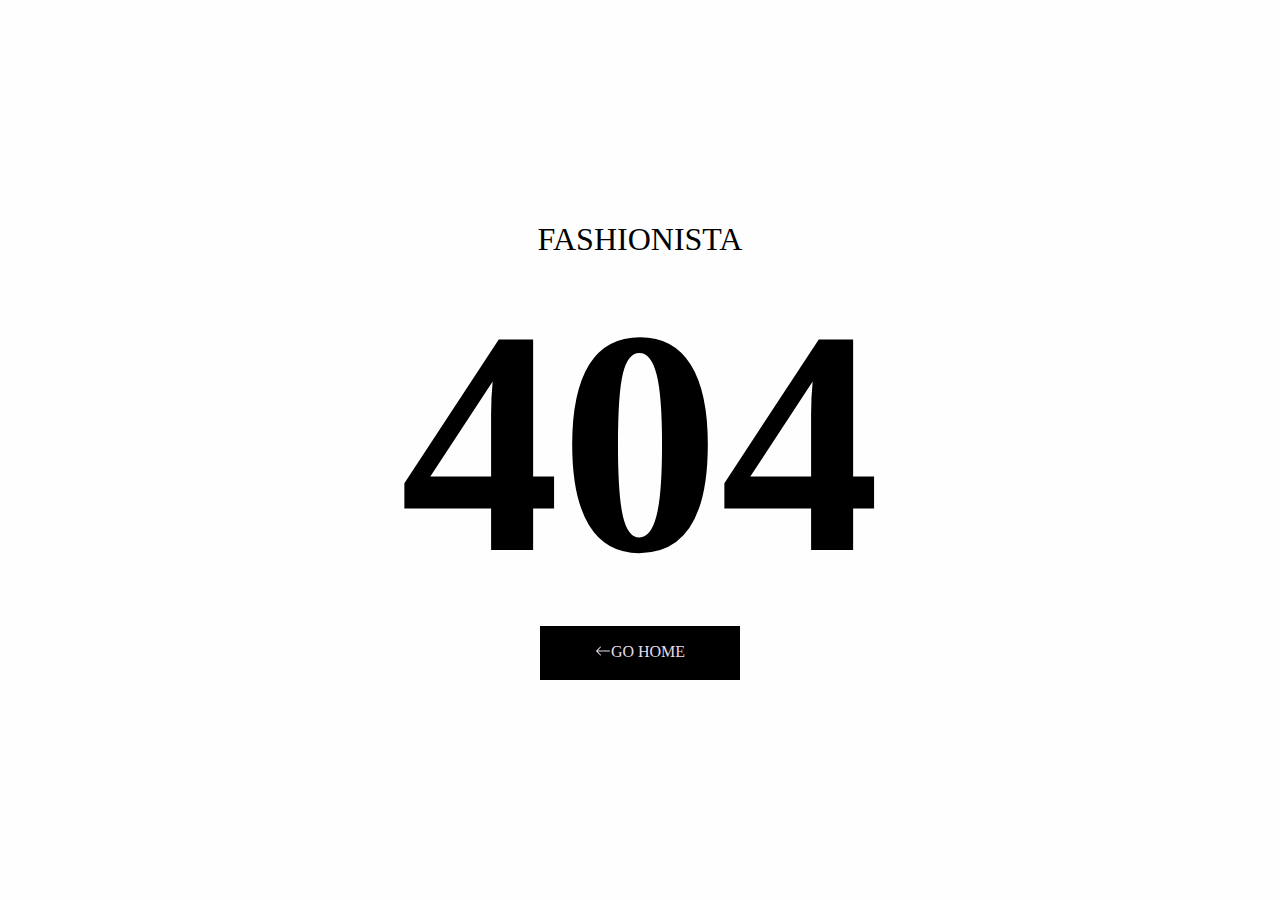
<file: 404 (2).html>
<!DOCTYPE html>
<html lang="en">
<head>
    <meta charset="UTF-8">
    <meta http-equiv="X-UA-Compatible" content="IE=edge">
    <meta name="viewport" content="width=device-width, initial-scale=1.0">
    <title>Fashinista-404</title>

    <link rel="stylesheet" href="./css/style.css">
</head>
<body>
    <section class="section-error">
        <div class="center">
            <h4> FASHIONISTA</h4>
            <div class="ring">
                <h1>404</h1>
            </div>

            <a href="./index.html"><i class=""><svg xmlns="http://www.w3.org/2000/svg" width="16" height="16" fill="currentColor" class="bi bi-arrow-left" viewBox="0 0 16 16">
                <path fill-rule="evenodd" d="M15 8a.5.5 0 0 0-.5-.5H2.707l3.147-3.146a.5.5 0 1 0-.708-.708l-4 4a.5.5 0 0 0 0 .708l4 4a.5.5 0 0 0 .708-.708L2.707 8.5H14.5A.5.5 0 0 0 15 8z"/>
              </svg></i> GO HOME</a>
        </div>

    </section>
</body>
</html>
</file>
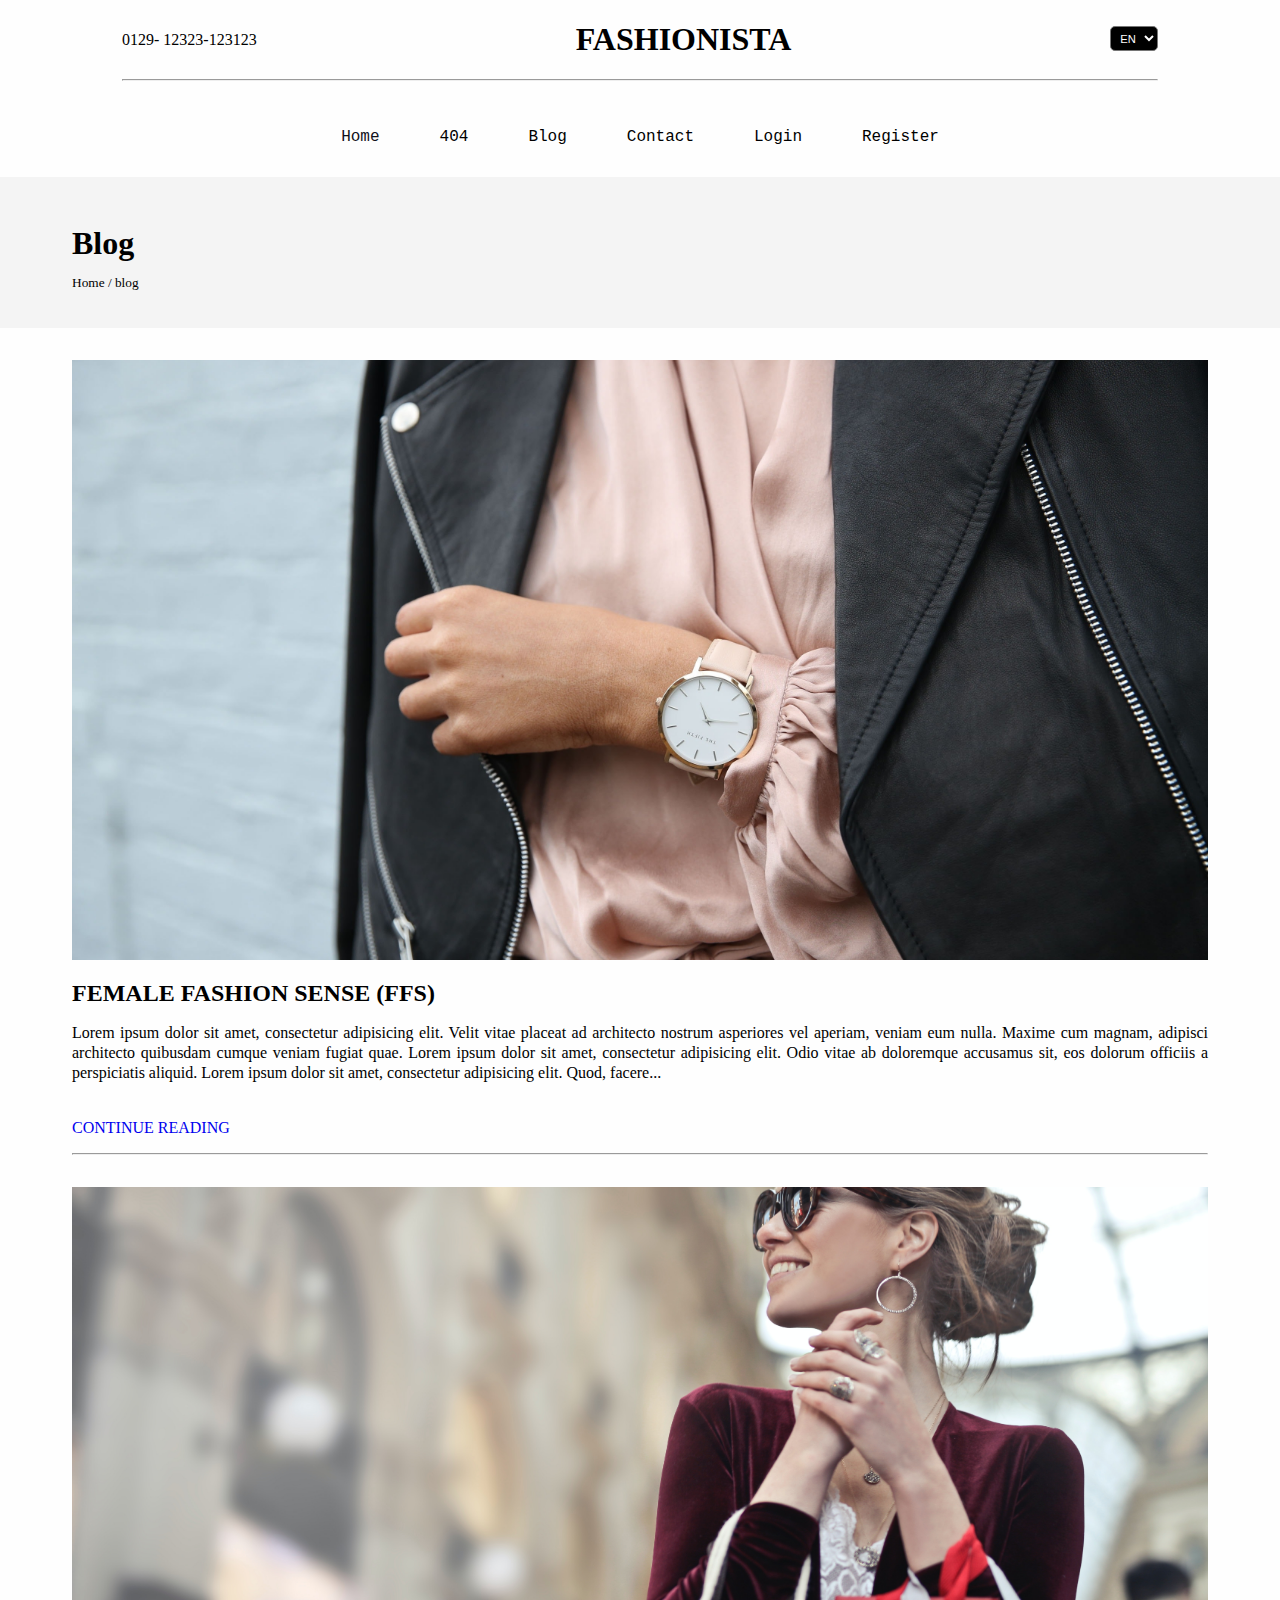
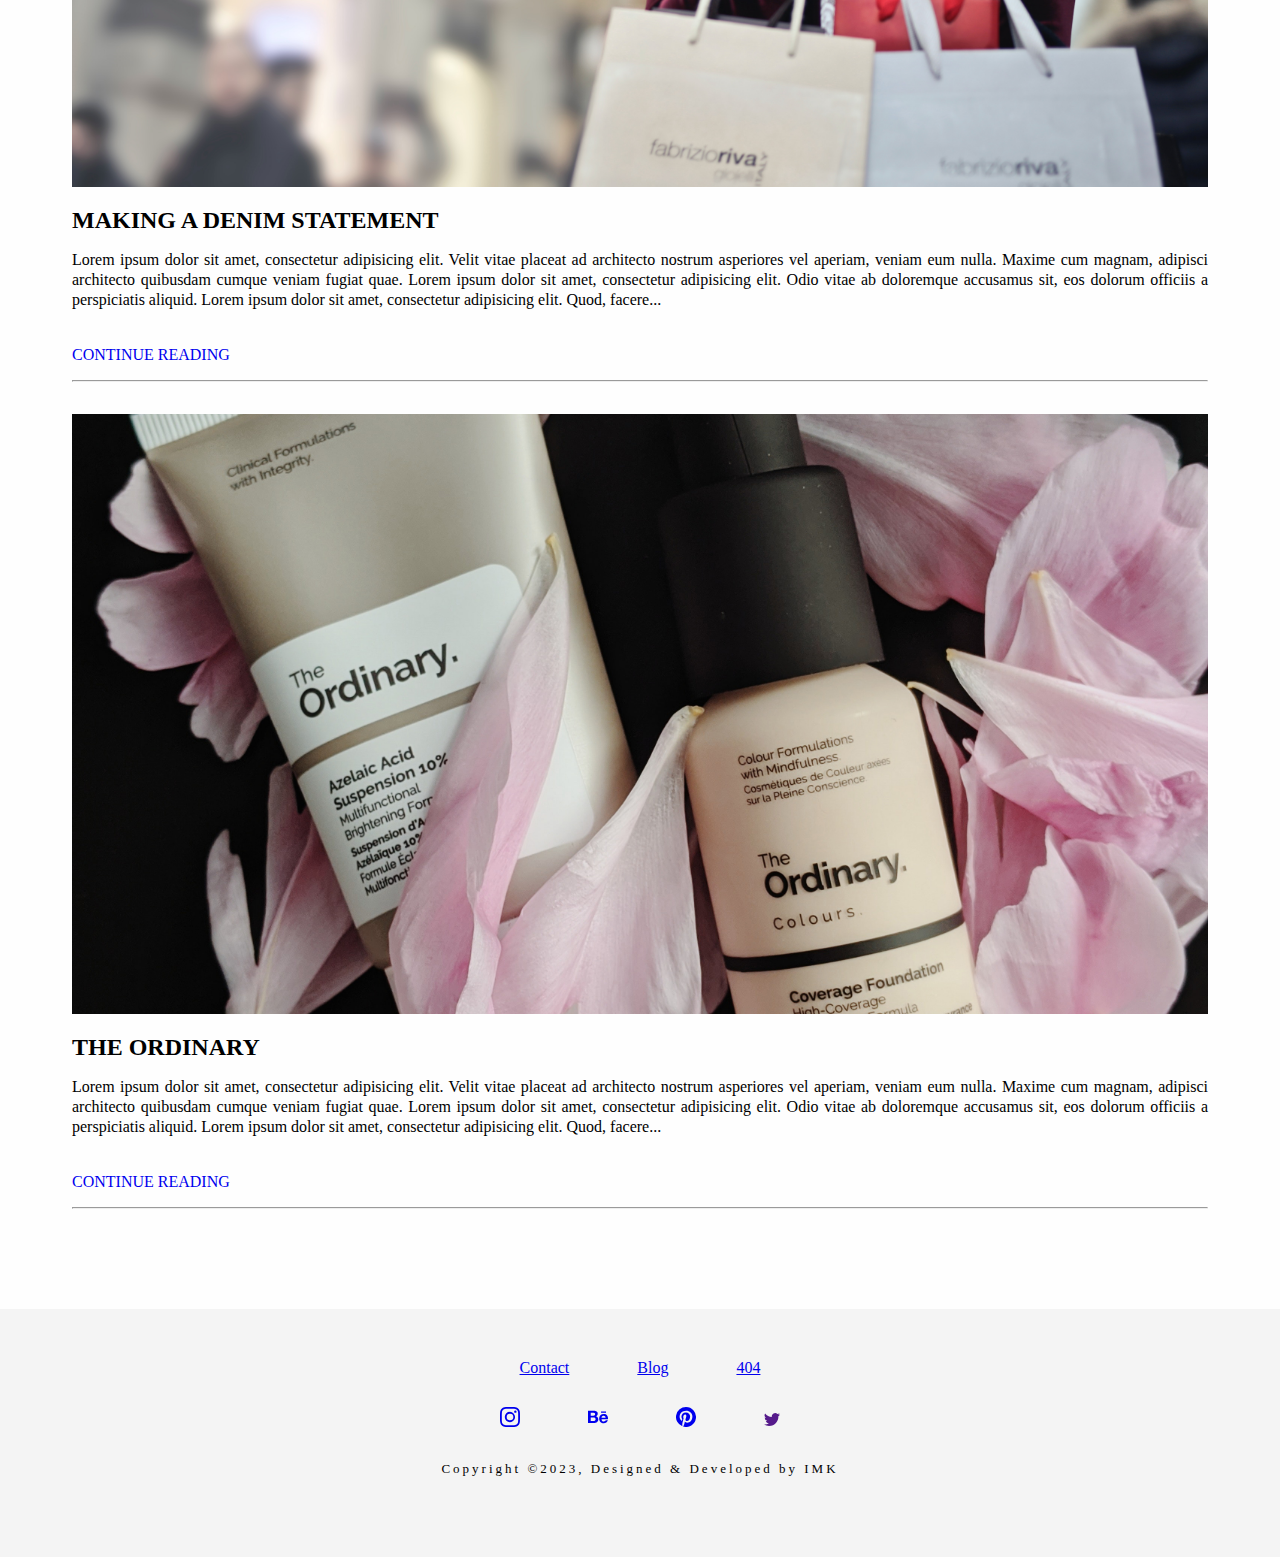
<file: blog (2).html>
<!DOCTYPE html>
<html lang="en">
<head>
    <meta charset="UTF-8">
    <meta http-equiv="X-UA-Compatible" content="IE=edge">
    <meta name="viewport" content="width=device-width, initial-scale=1.0">
    <title>Fashinista-Blog</title>

    <link rel="stylesheet" href="./css/style.css">
</head>
<body>
    <div class="nav-container">
        <header>
            <div class="fashionista">
                <div class="contact-number">
                    <i class="tf-ion-ios-telephone"></i>
                    <span>0129- 12323-123123</span>
                </div>
                <div class="logo">
                    <h1 class="">FASHIONISTA</h1>
                </div>
    
                <!-- <div class="search">
                    <span>Search</span>
    
                </div> -->
                
                <!-- Languages -->
                <div class="languages">
                        <li class="commonSelect">
                            <select class="form-control">
                                <option>EN</option>
                                <option>DE</option>
                                <option>FR</option>
                                <option>ES</option>
                                <option>UK</option>
                                <option>NZ</option>
    
                            </select>
                    </li>
                </div>
                <!-- languages -->
    
                <div class="hamburger">
                    <div class="line"></div>
                    <div class="line"></div>
                    <div class="line"></div>
                 </div>
    
            </div>
    
           
            <hr>
           <nav class="nav-bar">
            <ul>
                <li>
                    <a href="./index.html" class="active">Home</a>
                </li>
                <li>
                    <a href="./404.html" class="">404</a>
                </li>
                <li>
                    <a href="./blog.html" class="">Blog</a>
                </li>
                <li>
                 <a href="./contact.html" class="">Contact</a>
                 </li>
                <li>
                    <a href="./login.html" class="">Login</a>
                </li>
                <li>
                    <a href="./register.html" class="">Register</a>
                </li>
            </ul>
           </nav>
       </header>
    
    </div>


    <div class="blog">
        <div class="blog-text">
            <h3>Blog</h3>
            <small>Home / blog</small>
        </div>
    </div>

    <section class="blog-section">
        <div class="">
            <div class="box">
                <!-- Image-reference: pexels-the-th-179909.jpg  -->
            <img src="./assets/images/pexels-the-th-179909.jpg" alt="">
            </div>
            <div class="title">
                <h3>Female Fashion Sense (FFS)</h3>
            </div>
            <div class="description">
                <p>
                Lorem ipsum dolor sit amet, consectetur adipisicing elit. Velit vitae placeat ad architecto nostrum asperiores vel aperiam, veniam eum nulla. Maxime cum magnam, adipisci architecto quibusdam cumque veniam fugiat quae. Lorem ipsum dolor sit amet, consectetur adipisicing elit. Odio vitae ab doloremque accusamus sit, 
                eos dolorum officiis a perspiciatis aliquid. Lorem ipsum dolor sit amet, consectetur adipisicing elit. Quod, facere...
                </p>
                <a href="#"> CONTINUE READING</a>

            </div>
           
        </div>

        <hr>

        <div class="">
            <div class="box">
                <!-- Image-reference : pexels-andrea-piacquadio-974911.jpg -->
            <img src="./assets/images/pexels-andrea-piacquadio-974911.jpg" alt="">
            </div>
            <div class="title">
                <h3>Making A Denim Statement</h3>
            </div>
            <div class="description">
                <p>
                Lorem ipsum dolor sit amet, consectetur adipisicing elit. Velit vitae placeat ad architecto nostrum asperiores vel aperiam, veniam eum nulla. Maxime cum magnam, adipisci architecto quibusdam cumque veniam fugiat quae. Lorem ipsum dolor sit amet, consectetur adipisicing elit. Odio vitae ab doloremque accusamus sit, 
                eos dolorum officiis a perspiciatis aliquid. Lorem ipsum dolor sit amet, consectetur adipisicing elit. Quod, facere...
                </p>

                <a href="#"> CONTINUE READING</a>
            </div>
    
        </div>

        <hr>

        <div class="">
            <div class="box">
                <!-- Image-reference : pexels-andrea-piacquadio-974911.jpg -->
            <img src="./assets/images/products/pexels-valeriia-miller-3685538.jpg" alt="">
            </div>
            <div class="title">
                <h3>The Ordinary</h3>
            </div>
            <div class="description">
                <p>
                Lorem ipsum dolor sit amet, consectetur adipisicing elit. Velit vitae placeat ad architecto nostrum asperiores vel aperiam, veniam eum nulla. Maxime cum magnam, adipisci architecto quibusdam cumque veniam fugiat quae. Lorem ipsum dolor sit amet, consectetur adipisicing elit. Odio vitae ab doloremque accusamus sit, 
                eos dolorum officiis a perspiciatis aliquid. Lorem ipsum dolor sit amet, consectetur adipisicing elit. Quod, facere...
                </p>

                <a href="#"> CONTINUE READING</a>
            </div>
    
        </div>

        <hr>
        

        
        
    </section>




    <footer class="blog-footer"> 
        
        <div class="span">
            <span><a href="./contact.html">Contact</a></span>
            <span><a href="./blog.html">Blog</a></span>
            <span><a href="./404.html">404</a></span>
        </div> 
        
        <div class="social-media">
            <span><a href="#"><svg xmlns="http://www.w3.org/2000/svg" width="20" height="20" fill="currentColor" class="bi bi-instagram" viewBox="0 0 16 16">
                <path d="M8 0C5.829 0 5.556.01 4.703.048 3.85.088 3.269.222 2.76.42a3.917 3.917 0 0 0-1.417.923A3.927 3.927 0 0 0 .42 2.76C.222 3.268.087 3.85.048 4.7.01 5.555 0 5.827 0 8.001c0 2.172.01 2.444.048 3.297.04.852.174 1.433.372 1.942.205.526.478.972.923 1.417.444.445.89.719 1.416.923.51.198 1.09.333 1.942.372C5.555 15.99 5.827 16 8 16s2.444-.01 3.298-.048c.851-.04 1.434-.174 1.943-.372a3.916 3.916 0 0 0 1.416-.923c.445-.445.718-.891.923-1.417.197-.509.332-1.09.372-1.942C15.99 10.445 16 10.173 16 8s-.01-2.445-.048-3.299c-.04-.851-.175-1.433-.372-1.941a3.926 3.926 0 0 0-.923-1.417A3.911 3.911 0 0 0 13.24.42c-.51-.198-1.092-.333-1.943-.372C10.443.01 10.172 0 7.998 0h.003zm-.717 1.442h.718c2.136 0 2.389.007 3.232.046.78.035 1.204.166 1.486.275.373.145.64.319.92.599.28.28.453.546.598.92.11.281.24.705.275 1.485.039.843.047 1.096.047 3.231s-.008 2.389-.047 3.232c-.035.78-.166 1.203-.275 1.485a2.47 2.47 0 0 1-.599.919c-.28.28-.546.453-.92.598-.28.11-.704.24-1.485.276-.843.038-1.096.047-3.232.047s-2.39-.009-3.233-.047c-.78-.036-1.203-.166-1.485-.276a2.478 2.478 0 0 1-.92-.598 2.48 2.48 0 0 1-.6-.92c-.109-.281-.24-.705-.275-1.485-.038-.843-.046-1.096-.046-3.233 0-2.136.008-2.388.046-3.231.036-.78.166-1.204.276-1.486.145-.373.319-.64.599-.92.28-.28.546-.453.92-.598.282-.11.705-.24 1.485-.276.738-.034 1.024-.044 2.515-.045v.002zm4.988 1.328a.96.96 0 1 0 0 1.92.96.96 0 0 0 0-1.92zm-4.27 1.122a4.109 4.109 0 1 0 0 8.217 4.109 4.109 0 0 0 0-8.217zm0 1.441a2.667 2.667 0 1 1 0 5.334 2.667 2.667 0 0 1 0-5.334z"/>
            
                </svg>
            </a>
            </span>
            <span>
                <a href="#">
                <svg xmlns="http://www.w3.org/2000/svg" width="20" height="20" fill="currentColor" class="bi bi-behance" viewBox="0 0 16 16">
                <path d="M4.654 3c.461 0 .887.035 1.278.14.39.07.711.216.996.391.286.176.497.426.641.747.14.32.216.711.216 1.137 0 .496-.106.922-.356 1.242-.215.32-.566.606-.997.817.606.176 1.067.496 1.348.922.281.426.461.957.461 1.563 0 .496-.105.922-.285 1.278a2.317 2.317 0 0 1-.782.887c-.32.215-.711.39-1.137.496a5.329 5.329 0 0 1-1.278.176L0 12.803V3h4.654zm-.285 3.978c.39 0 .71-.105.957-.285.246-.18.355-.497.355-.887 0-.216-.035-.426-.105-.567a.981.981 0 0 0-.32-.355 1.84 1.84 0 0 0-.461-.176c-.176-.035-.356-.035-.567-.035H2.17v2.31c0-.005 2.2-.005 2.2-.005zm.105 4.193c.215 0 .426-.035.606-.07.176-.035.356-.106.496-.216s.25-.215.356-.39c.07-.176.14-.391.14-.641 0-.496-.14-.852-.426-1.102-.285-.215-.676-.32-1.137-.32H2.17v2.734h2.305v.005zm6.858-.035c.286.285.711.426 1.278.426.39 0 .746-.106 1.032-.286.285-.215.46-.426.53-.64h1.74c-.286.851-.712 1.457-1.278 1.848-.566.355-1.243.566-2.06.566a4.135 4.135 0 0 1-1.527-.285 2.827 2.827 0 0 1-1.137-.782 2.851 2.851 0 0 1-.712-1.172c-.175-.461-.25-.957-.25-1.528 0-.531.07-1.032.25-1.493.18-.46.426-.852.747-1.207.32-.32.711-.606 1.137-.782a4.018 4.018 0 0 1 1.493-.285c.606 0 1.137.105 1.598.355.46.25.817.532 1.102.958.285.39.496.851.641 1.348.07.496.105.996.07 1.563h-5.15c0 .58.21 1.11.496 1.396zm2.24-3.732c-.25-.25-.642-.391-1.103-.391-.32 0-.566.07-.781.176-.215.105-.356.25-.496.39a.957.957 0 0 0-.25.497c-.036.175-.07.32-.07.46h3.196c-.07-.526-.25-.882-.497-1.132zm-3.127-3.728h3.978v.957h-3.978v-.957z"/>
                </svg>
                </a>
            </span>
            <span>
                <a href="#">
                <svg xmlns="http://www.w3.org/2000/svg" width="20" height="20" fill="currentColor" class="bi bi-pinterest" viewBox="0 0 16 16">
                <path d="M8 0a8 8 0 0 0-2.915 15.452c-.07-.633-.134-1.606.027-2.297.146-.625.938-3.977.938-3.977s-.239-.479-.239-1.187c0-1.113.645-1.943 1.448-1.943.682 0 1.012.512 1.012 1.127 0 .686-.437 1.712-.663 2.663-.188.796.4 1.446 1.185 1.446 1.422 0 2.515-1.5 2.515-3.664 0-1.915-1.377-3.254-3.342-3.254-2.276 0-3.612 1.707-3.612 3.471 0 .688.265 1.425.595 1.826a.24.24 0 0 1 .056.23c-.061.252-.196.796-.222.907-.035.146-.116.177-.268.107-1-.465-1.624-1.926-1.624-3.1 0-2.523 1.834-4.84 5.286-4.84 2.775 0 4.932 1.977 4.932 4.62 0 2.757-1.739 4.976-4.151 4.976-.811 0-1.573-.421-1.834-.919l-.498 1.902c-.181.695-.669 1.566-.995 2.097A8 8 0 1 0 8 0z"/>
                    </svg>
                </a>
            </span> 
            <span>
                <a href="">
                    <svg xmlns="http://www.w3.org/2000/svg" width="16" height="16" fill="currentColor" class="bi bi-twitter" viewBox="0 0 16 16">
                        <path d="M5.026 15c6.038 0 9.341-5.003 9.341-9.334 0-.14 0-.282-.006-.422A6.685 6.685 0 0 0 16 3.542a6.658 6.658 0 0 1-1.889.518 3.301 3.301 0 0 0 1.447-1.817 6.533 6.533 0 0 1-2.087.793A3.286 3.286 0 0 0 7.875 6.03a9.325 9.325 0 0 1-6.767-3.429 3.289 3.289 0 0 0 1.018 4.382A3.323 3.323 0 0 1 .64 6.575v.045a3.288 3.288 0 0 0 2.632 3.218 3.203 3.203 0 0 1-.865.115 3.23 3.23 0 0 1-.614-.057 3.283 3.283 0 0 0 3.067 2.277A6.588 6.588 0 0 1 .78 13.58a6.32 6.32 0 0 1-.78-.045A9.344 9.344 0 0 0 5.026 15z"/>
                      </svg>
                </a>
            </span>
        </div>

        <p>
        Copyright &copy;2023, Designed & Developed by IMK
        </p>

    </footer>

    


</body>
<script src="./js/script.js"></script>
</html>
</file>
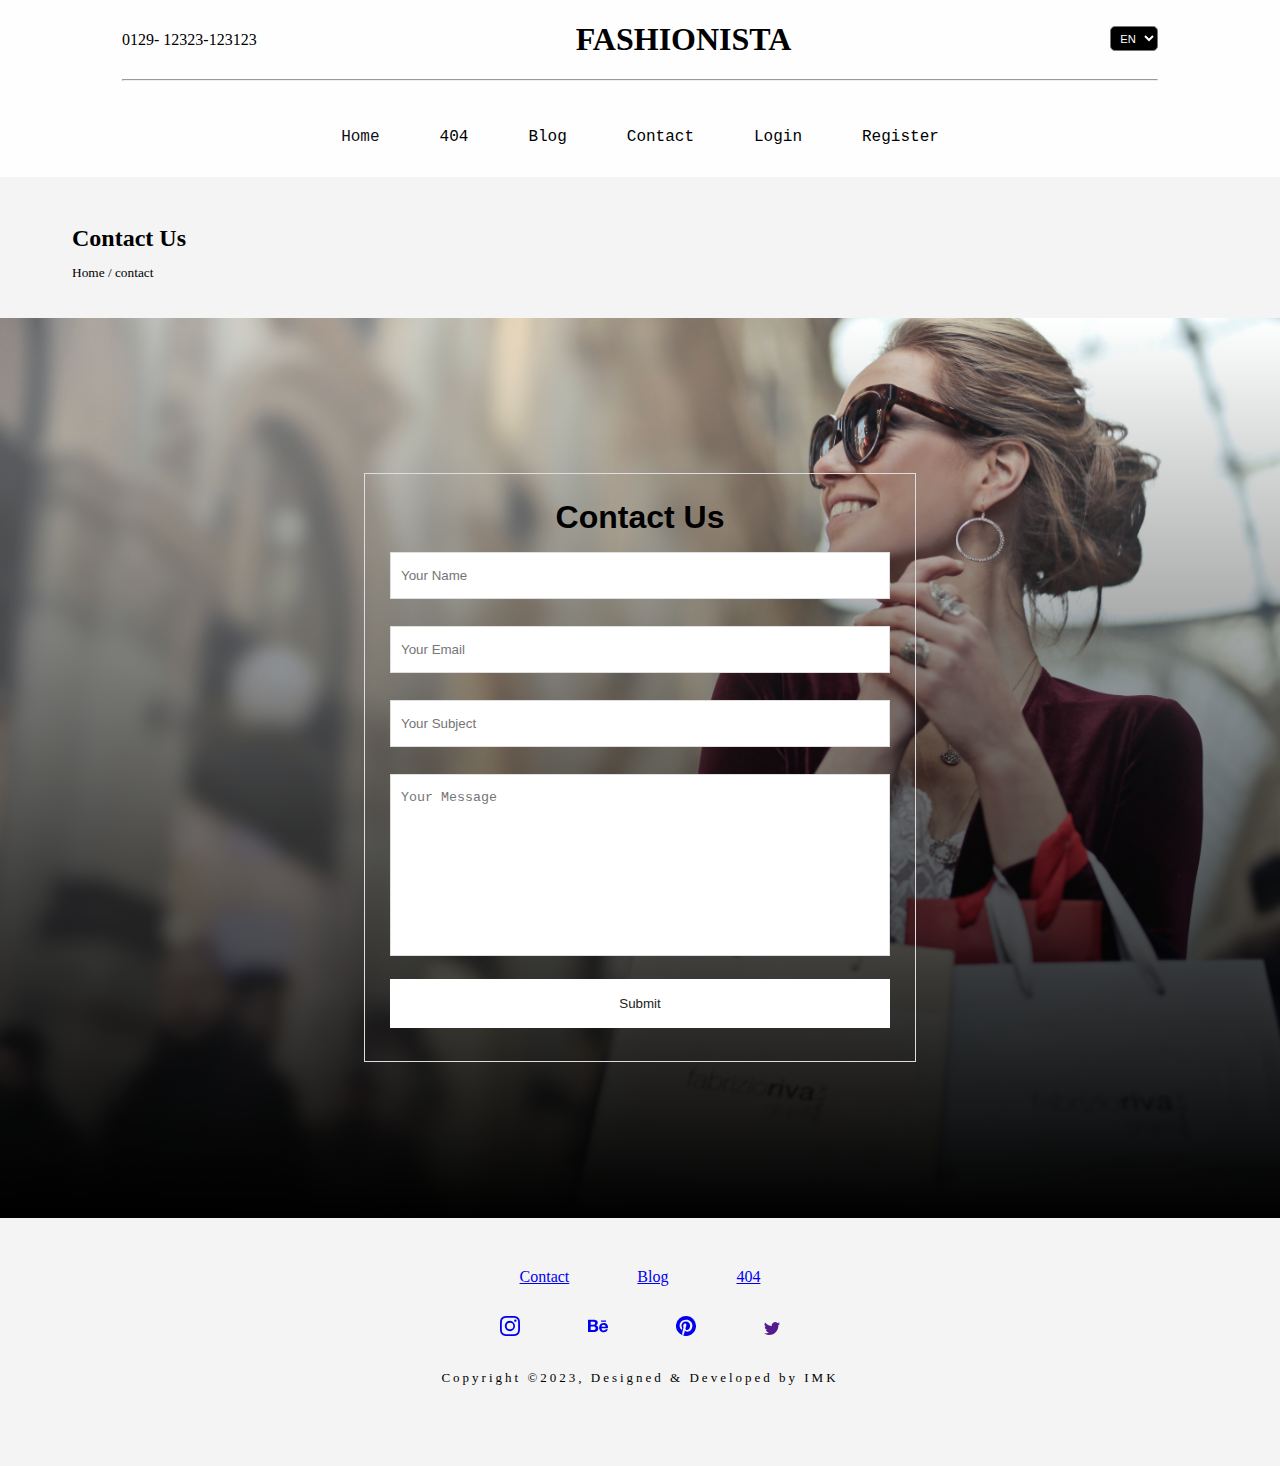
<file: contact (2).html>
<!DOCTYPE html>
<html lang="en">
<head>
    <meta charset="UTF-8">
    <meta http-equiv="X-UA-Compatible" content="IE=edge">
    <meta name="viewport" content="width=device-width, initial-scale=1.0">
    <title>Fashinista-Contact</title>

    <link rel="stylesheet" href="./css/style.css">
</head>
<body>
    <div class="nav-container">
        <header>
            <div class="fashionista">
                <div class="contact-number">
                    <i class="tf-ion-ios-telephone"></i>
                    <span>0129- 12323-123123</span>
                </div>
                <div class="logo">
                    <h1 class="">FASHIONISTA</h1>
                </div>
    
                <!-- <div class="search">
                    <span>Search</span>
    
                </div> -->
                
                <!-- Languages -->
                <div class="languages">
                        <li class="commonSelect">
                            <select class="form-control">
                                <option>EN</option>
                                <option>DE</option>
                                <option>FR</option>
                                <option>ES</option>
                                <option>UK</option>
                                <option>NZ</option>
    
                            </select>
                    </li>
                </div>
                <!-- languages -->
    
                <div class="hamburger">
                    <div class="line"></div>
                    <div class="line"></div>
                    <div class="line"></div>
                 </div>
    
            </div>
    
           
            <hr>
           <nav class="nav-bar">
                <ul>
                    <li>
                        <a href="./index.html" class="active">Home</a>
                    </li>
                    <li>
                        <a href="./404.html" class="">404</a>
                    </li>
                    <li>
                        <a href="./blog.html" class="">Blog</a>
                    </li>
                    <li>
                    <a href="./contact.html" class="">Contact</a>
                    </li>
                    <li>
                        <a href="./login.html" class="">Login</a>
                    </li>
                    <li>
                        <a href="./register.html" class="">Register</a>
                    </li>
                </ul>
           </nav>
       </header>
    
    </div>


    <div class="contact">
        <div class="contact-text">
            <h3>Contact Us</h3>
            <small>Home / contact</small>
        </div>
    </div>
    <section class="contact-section">
        <div class="contact-login">
            <div class="box">
            <div class="header">
                <h1>Contact Us</h1>
            </div>
            <form action="">
                <div class="form-group">
                    <input type="text" name="" id=""  class="form-control" required="required" placeholder="Your Name">
                </div>
                <div class="form-control">
                    <input type="email" name="" id="" class="form-control" required="required" placeholder="Your Email">
                </div>

                <div class="form-control">
                    <input type="text" name="" id="" class="form-control" required="required" placeholder="Your Subject">
                </div>

                <div class="form-control">
                    <textarea name="" id="" cols="30" rows="10" placeholder="Your Message"></textarea>
                </div> 
    
                <button style="background-color: white; color: #222; cursor: pointer;">Submit</button>
    
            </form>
            
        </div>
    
        </div>
        
        
    </section>




      <footer class="contact-footer"> 
        
        <div class="span">
            <span><a href="./contact.html">Contact</a></span>
            <span><a href="./blog.html">Blog</a></span>
            <span><a href="./404.html">404</a></span>
        </div> 
        
        <div class="social-media">
            <span><a href="#"><svg xmlns="http://www.w3.org/2000/svg" width="20" height="20" fill="currentColor" class="bi bi-instagram" viewBox="0 0 16 16">
                <path d="M8 0C5.829 0 5.556.01 4.703.048 3.85.088 3.269.222 2.76.42a3.917 3.917 0 0 0-1.417.923A3.927 3.927 0 0 0 .42 2.76C.222 3.268.087 3.85.048 4.7.01 5.555 0 5.827 0 8.001c0 2.172.01 2.444.048 3.297.04.852.174 1.433.372 1.942.205.526.478.972.923 1.417.444.445.89.719 1.416.923.51.198 1.09.333 1.942.372C5.555 15.99 5.827 16 8 16s2.444-.01 3.298-.048c.851-.04 1.434-.174 1.943-.372a3.916 3.916 0 0 0 1.416-.923c.445-.445.718-.891.923-1.417.197-.509.332-1.09.372-1.942C15.99 10.445 16 10.173 16 8s-.01-2.445-.048-3.299c-.04-.851-.175-1.433-.372-1.941a3.926 3.926 0 0 0-.923-1.417A3.911 3.911 0 0 0 13.24.42c-.51-.198-1.092-.333-1.943-.372C10.443.01 10.172 0 7.998 0h.003zm-.717 1.442h.718c2.136 0 2.389.007 3.232.046.78.035 1.204.166 1.486.275.373.145.64.319.92.599.28.28.453.546.598.92.11.281.24.705.275 1.485.039.843.047 1.096.047 3.231s-.008 2.389-.047 3.232c-.035.78-.166 1.203-.275 1.485a2.47 2.47 0 0 1-.599.919c-.28.28-.546.453-.92.598-.28.11-.704.24-1.485.276-.843.038-1.096.047-3.232.047s-2.39-.009-3.233-.047c-.78-.036-1.203-.166-1.485-.276a2.478 2.478 0 0 1-.92-.598 2.48 2.48 0 0 1-.6-.92c-.109-.281-.24-.705-.275-1.485-.038-.843-.046-1.096-.046-3.233 0-2.136.008-2.388.046-3.231.036-.78.166-1.204.276-1.486.145-.373.319-.64.599-.92.28-.28.546-.453.92-.598.282-.11.705-.24 1.485-.276.738-.034 1.024-.044 2.515-.045v.002zm4.988 1.328a.96.96 0 1 0 0 1.92.96.96 0 0 0 0-1.92zm-4.27 1.122a4.109 4.109 0 1 0 0 8.217 4.109 4.109 0 0 0 0-8.217zm0 1.441a2.667 2.667 0 1 1 0 5.334 2.667 2.667 0 0 1 0-5.334z"/>
            
                </svg>
            </a>
            </span>
            <span>
                <a href="#">
                <svg xmlns="http://www.w3.org/2000/svg" width="20" height="20" fill="currentColor" class="bi bi-behance" viewBox="0 0 16 16">
                <path d="M4.654 3c.461 0 .887.035 1.278.14.39.07.711.216.996.391.286.176.497.426.641.747.14.32.216.711.216 1.137 0 .496-.106.922-.356 1.242-.215.32-.566.606-.997.817.606.176 1.067.496 1.348.922.281.426.461.957.461 1.563 0 .496-.105.922-.285 1.278a2.317 2.317 0 0 1-.782.887c-.32.215-.711.39-1.137.496a5.329 5.329 0 0 1-1.278.176L0 12.803V3h4.654zm-.285 3.978c.39 0 .71-.105.957-.285.246-.18.355-.497.355-.887 0-.216-.035-.426-.105-.567a.981.981 0 0 0-.32-.355 1.84 1.84 0 0 0-.461-.176c-.176-.035-.356-.035-.567-.035H2.17v2.31c0-.005 2.2-.005 2.2-.005zm.105 4.193c.215 0 .426-.035.606-.07.176-.035.356-.106.496-.216s.25-.215.356-.39c.07-.176.14-.391.14-.641 0-.496-.14-.852-.426-1.102-.285-.215-.676-.32-1.137-.32H2.17v2.734h2.305v.005zm6.858-.035c.286.285.711.426 1.278.426.39 0 .746-.106 1.032-.286.285-.215.46-.426.53-.64h1.74c-.286.851-.712 1.457-1.278 1.848-.566.355-1.243.566-2.06.566a4.135 4.135 0 0 1-1.527-.285 2.827 2.827 0 0 1-1.137-.782 2.851 2.851 0 0 1-.712-1.172c-.175-.461-.25-.957-.25-1.528 0-.531.07-1.032.25-1.493.18-.46.426-.852.747-1.207.32-.32.711-.606 1.137-.782a4.018 4.018 0 0 1 1.493-.285c.606 0 1.137.105 1.598.355.46.25.817.532 1.102.958.285.39.496.851.641 1.348.07.496.105.996.07 1.563h-5.15c0 .58.21 1.11.496 1.396zm2.24-3.732c-.25-.25-.642-.391-1.103-.391-.32 0-.566.07-.781.176-.215.105-.356.25-.496.39a.957.957 0 0 0-.25.497c-.036.175-.07.32-.07.46h3.196c-.07-.526-.25-.882-.497-1.132zm-3.127-3.728h3.978v.957h-3.978v-.957z"/>
                </svg>
                </a>
            </span>
            <span>
                <a href="#">
                <svg xmlns="http://www.w3.org/2000/svg" width="20" height="20" fill="currentColor" class="bi bi-pinterest" viewBox="0 0 16 16">
                <path d="M8 0a8 8 0 0 0-2.915 15.452c-.07-.633-.134-1.606.027-2.297.146-.625.938-3.977.938-3.977s-.239-.479-.239-1.187c0-1.113.645-1.943 1.448-1.943.682 0 1.012.512 1.012 1.127 0 .686-.437 1.712-.663 2.663-.188.796.4 1.446 1.185 1.446 1.422 0 2.515-1.5 2.515-3.664 0-1.915-1.377-3.254-3.342-3.254-2.276 0-3.612 1.707-3.612 3.471 0 .688.265 1.425.595 1.826a.24.24 0 0 1 .056.23c-.061.252-.196.796-.222.907-.035.146-.116.177-.268.107-1-.465-1.624-1.926-1.624-3.1 0-2.523 1.834-4.84 5.286-4.84 2.775 0 4.932 1.977 4.932 4.62 0 2.757-1.739 4.976-4.151 4.976-.811 0-1.573-.421-1.834-.919l-.498 1.902c-.181.695-.669 1.566-.995 2.097A8 8 0 1 0 8 0z"/>
                    </svg>
                </a>
            </span> 
            <span>
                <a href="">
                    <svg xmlns="http://www.w3.org/2000/svg" width="16" height="16" fill="currentColor" class="bi bi-twitter" viewBox="0 0 16 16">
                        <path d="M5.026 15c6.038 0 9.341-5.003 9.341-9.334 0-.14 0-.282-.006-.422A6.685 6.685 0 0 0 16 3.542a6.658 6.658 0 0 1-1.889.518 3.301 3.301 0 0 0 1.447-1.817 6.533 6.533 0 0 1-2.087.793A3.286 3.286 0 0 0 7.875 6.03a9.325 9.325 0 0 1-6.767-3.429 3.289 3.289 0 0 0 1.018 4.382A3.323 3.323 0 0 1 .64 6.575v.045a3.288 3.288 0 0 0 2.632 3.218 3.203 3.203 0 0 1-.865.115 3.23 3.23 0 0 1-.614-.057 3.283 3.283 0 0 0 3.067 2.277A6.588 6.588 0 0 1 .78 13.58a6.32 6.32 0 0 1-.78-.045A9.344 9.344 0 0 0 5.026 15z"/>
                      </svg>
                </a>
            </span>
        </div>

        <p>
        Copyright &copy;2023, Designed & Developed by IMK
        </p>

    </footer>

    


</body>
<script src="./js/script.js"></script>
</html>
</file>
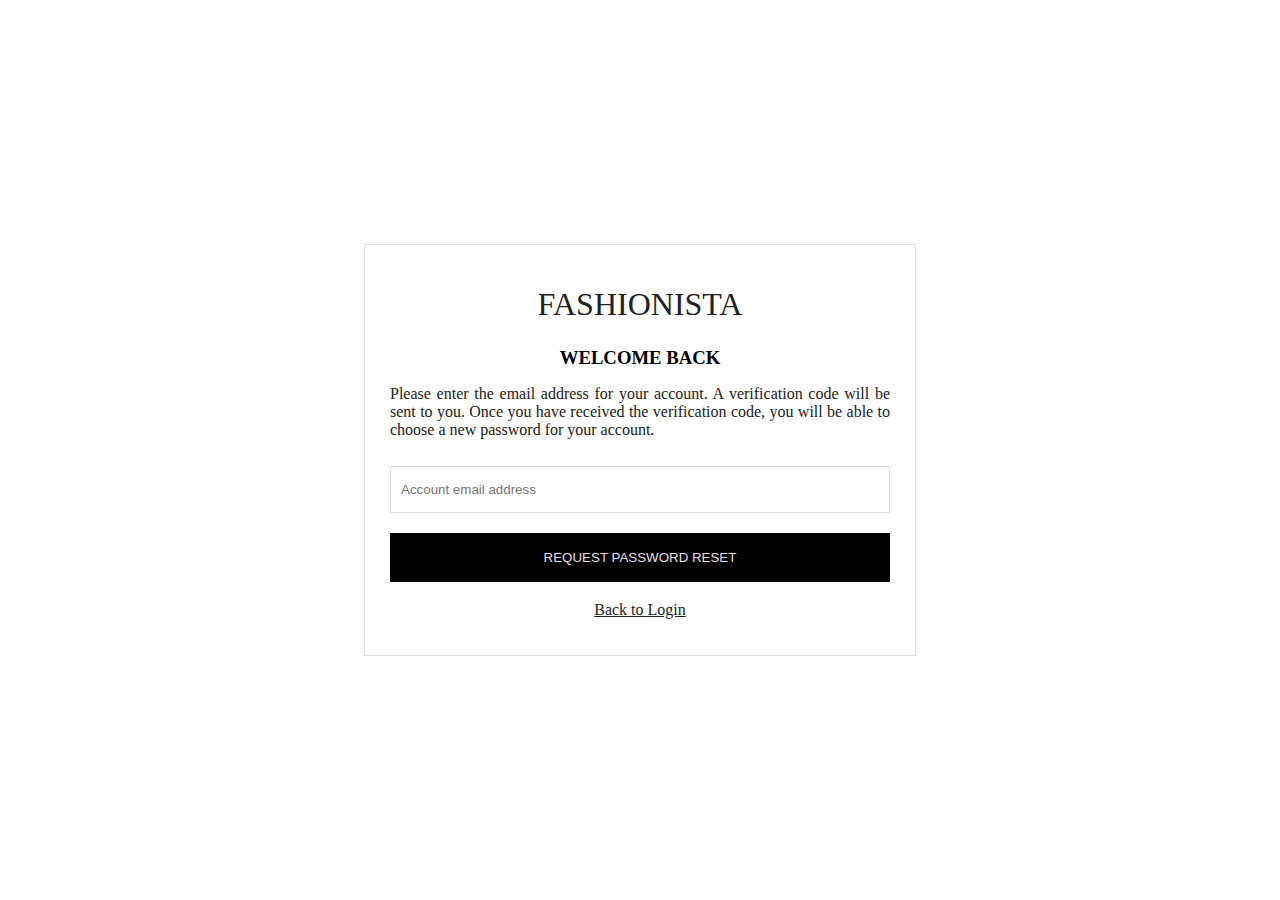
<file: forgot-password (2).html>
<!DOCTYPE html>
<html lang="en">
<head>
    <meta charset="UTF-8">
    <meta http-equiv="X-UA-Compatible" content="IE=edge">
    <meta name="viewport" content="width=device-width, initial-scale=1.0">
    <title>Fashionista-Login</title>

    <link rel="stylesheet" href="./css/style.css">
</head>
<body>
    <div class="section-login">
        <div class="box">
        <div class="header">
            <h1><a href="./index.html">Fashionista</a></h1>
        </div>
        <div class="">
            <h3>Welcome back</h3>
        </div>
        <div class="text">
            <p>Please enter the email address for your account. 
                A verification code will be sent to you. Once 
                you have received the verification code, you will 
                be able to choose a new password for your account.</p>
        </div>
        <form action="">
            <div class="form-control">
                <input type="email" name="" id="" class="form-control" required="required" placeholder="Account email address">
            </div>

            <button>REQUEST PASSWORD RESET</button>

        </form>

        <p> <a href="./register.html">Back to Login</a> </p>
        </div>

    </div>
    
    
</body>
</html>
</file>
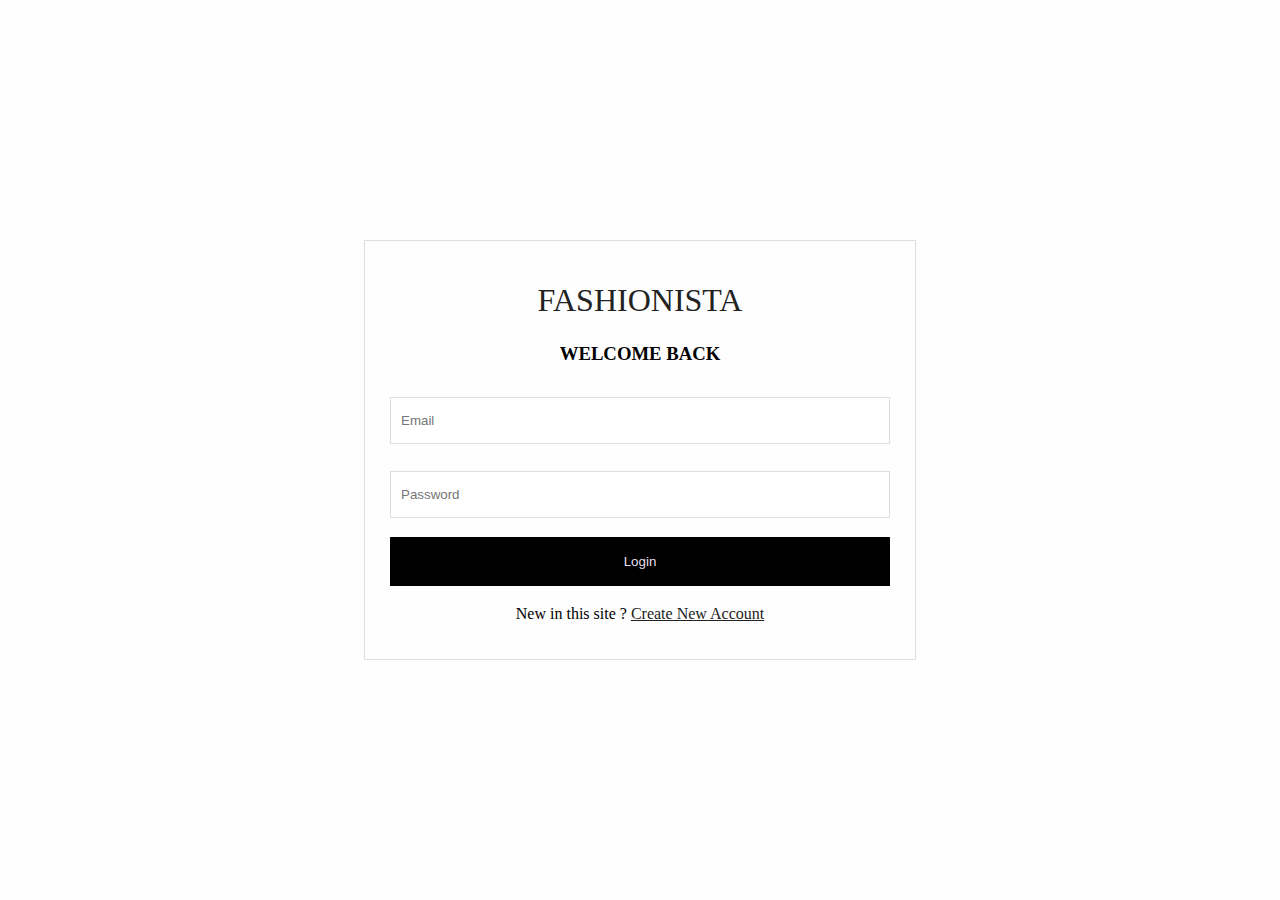
<file: login (2).html>
<!DOCTYPE html>
<html lang="en">
<head>
    <meta charset="UTF-8">
    <meta http-equiv="X-UA-Compatible" content="IE=edge">
    <meta name="viewport" content="width=device-width, initial-scale=1.0">
    <title>Fashionista-Login</title>

    <link rel="stylesheet" href="./css/style.css">
</head>
<body>
    <div class="section-login">
        <div class="box">
        <div class="header">
            <h1><a href="./index.html">Fashionista</a></h1>
        </div>
        <div class="">
            <h3>Welcome back</h3>
        </div>
        <form action="">
            <div class="form-group">
                <input type="email" name="" id=""  class="form-control" required="required" placeholder="Email">
            </div>
            <div class="form-control">
                <input type="password" name="" id="" class="form-control" required="required" placeholder="Password">
            </div>

            <button>Login</button>

        </form>

        <p>New in this site ? <a href="./register.html">Create New Account</a> </p>
        </div>

    </div>
    
    
</body>
</html>
</file>
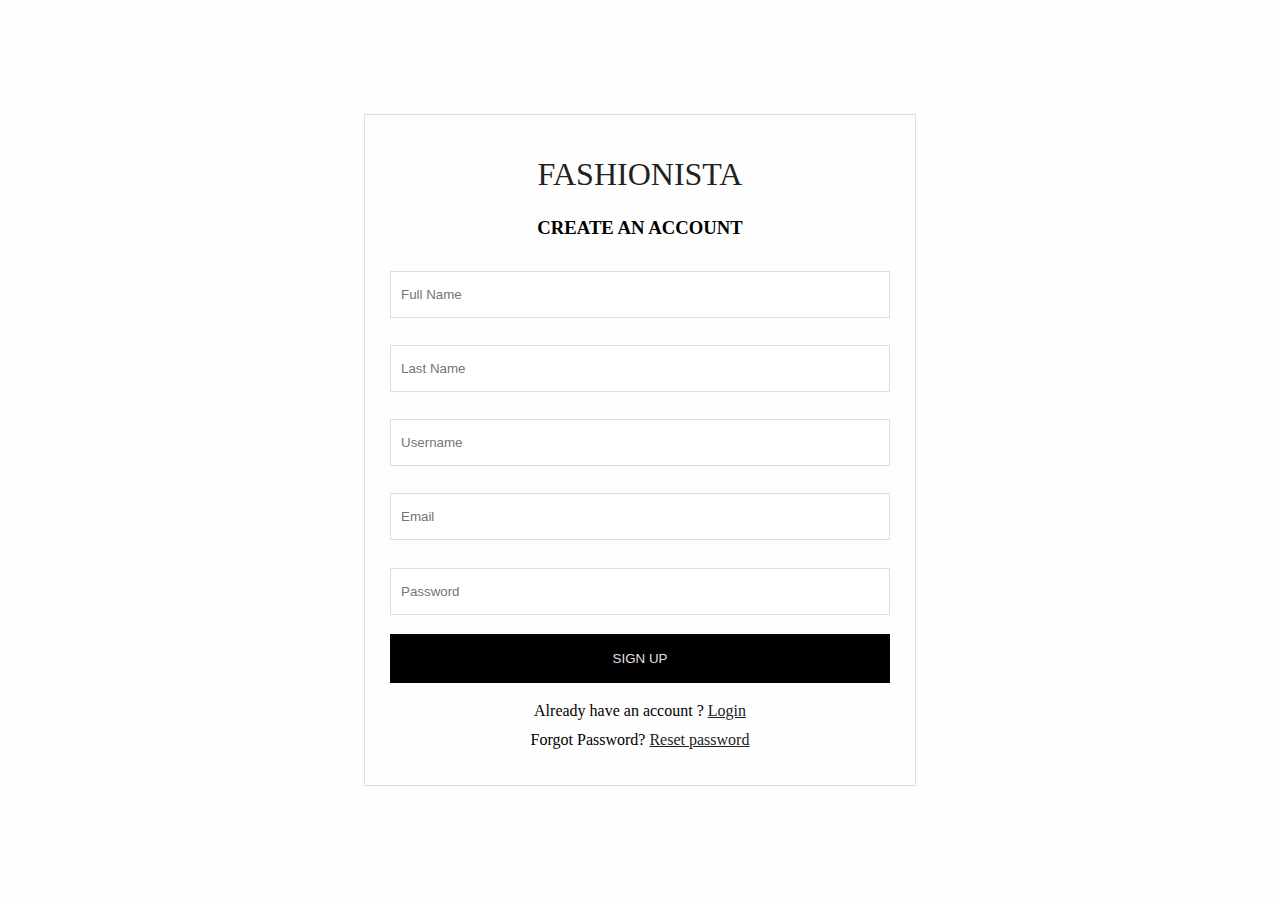
<file: register (2).html>
<!DOCTYPE html>
<html lang="en">
<head>
    <meta charset="UTF-8">
    <meta http-equiv="X-UA-Compatible" content="IE=edge">
    <meta name="viewport" content="width=device-width, initial-scale=1.0">
    <title>Fashionista-Register</title>

    <link rel="stylesheet" href="./css/style.css">
</head>
<body>
    <div class="section-login">
       <div class="section-login-two">
        <div class="box">
            <div class="header">
            <h1><a href="./index.html">Fashionista</a></h1>
            </div>
            <div class="">
                <h3>Create an account</h3>
            </div>
            <form action="">
                <div class="form-group">
                    <input type="text" name="" id=""  class="form-control" required="required" placeholder="Full Name">
                </div>
                <div class="form-group">
                    <input type="text" name="" id=""  class="form-control" required="required" placeholder="Last Name">
                </div>
                <div class="form-group">
                    <input type="text" name="" id=""  class="form-control" required="required" placeholder="Username">
                </div>
                <div class="form-group">
                    <input type="email" name="" id=""  class="form-control" required="required" placeholder="Email">
                </div>
                <div class="form-control">
                    <input type="password" name="" id="" class="form-control" required="required" placeholder="Password">
                </div>
    
                <button>SIGN UP</button>
    
            </form>
    
            <p>Already have an account ? <a href="login.html">Login</a> </p>
            <p>Forgot Password? <a href="./forgot-password.html">Reset password</a>  </p>

            
            </div>
    
       </div>
    </div>
    
    
</body>
</html>
</file>
<file: css/style.css>
*{
    margin:0;
    padding:0;
    list-style: none;
    text-decoration: none;
    box-sizing: border-box;
}
hr{
    --b-x: 6rem;
    --b-y: 0;
    padding-left: calc(var(--b-x)*0.5);
    padding-right: calc(var(--b-x) * 0.5);
    margin-left: auto;
    margin-right: auto;
}

.nav-container{
    --b-x: 9rem;
    --b-y: 0;
    width: 100%;
    padding-left: calc(var(--b-x) * 0.5);
    padding-right: calc(var(--b-x) * 0.5);
    margin-left: auto;
    margin-right: auto;

}
body{
    background:#fefefe;
}
nav{
    margin-top: 1rem;
    width:100%;
    height:80px;
    /* background: #0f0e0e; */
    display:flex;
    align-items: center;
    justify-content:center;
    padding:0 100px;
}
header .fashionista{
    display: flex;
    margin: 1.3rem 0 1.3rem 0;
    justify-content: space-between;

}
header .logo{
    text-align: center;
    justify-content:center;
}
header .fashionista .languages li select{
    position: relative;
    background-color: black;
    color: #fefefe;
    border-radius: 5px;
    outline: none;
    font-size: 0.7rem;
    padding: 0.3rem;
    margin-top: 5px;

}
header .fashionista .contact-number{
    margin-top: 10px;
}
.hamburger{
    display:none;
}
.nav-bar ul{
    display:flex;
    justify-content: center;
    
}
.nav-bar ul li a{
    display: block;
    color:#000000;
    font-size:1rem;
    padding:10px 25px;
    border-radius:50px;
    transition: 0.2s;
    margin: 0 5px;
    font-family: 'Courier New', Courier, monospace;
}
.nav-bar ul li a:hover{
    color:#11101b;
    background:#fefefe;
}
.nav-bar ul li a.active{
    color:#11101b;
    background:#fefefe;
}




/* MAIN SITE */

.section-one .background-image{
    /* image-refrence :  pexels-godisable-jacob-949670.jpg */
    background-image: linear-gradient(transparent 0%, black 100%), url(../assets/images/pexels-godisable-jacob-949670.jpg);
    background-size: cover;
    background-repeat: no-repeat;
    height: 80vh;
}
.section-one .text{
    padding-top: 130px;
}

.section-one .background-image .text{
    text-align: center;
    justify-content: center;
}
.section-one .text p{
    letter-spacing: 2px;
    font-size: 1rem;
    color: #fefefe;
    font-family: 'Gill Sans', 'Gill Sans MT', Calibri, 'Trebuchet MS', sans-serif;
    text-transform: uppercase;
}
.section-one .text h1{
    color: #fefefe;
    font-family: '';
    font-weight: lighter;
    font-size: 3rem;
    margin-top: 1.5rem;
    margin-bottom: 1.5rem;
    line-height: 1.4rem;
}
.section-one .text button{
    margin:1rem 0 1rem 0;
    padding: 1rem 3rem;
    border: none;
    transition: 0.2s all ease;

}
.section-one .text button:hover{
    border: 2px solid #fefefe;
    background-color: transparent;
    color:#fefefe;
    transform: scale(1.1);

}
main .section-two{
    --b-x: 9rem;
    --b-y: 0;
    width: 100%;
    padding-left: calc(var(--b-x) * 0.5);
    padding-right: calc(var(--b-x) * 0.5);
    margin-left: auto;
    margin-right: auto;
    
}
.section-two .heading{
    text-align: center;
    margin: 7rem 0 1.5rem 0;
}
.section-two .heading h3{
    letter-spacing: 5px;
    text-transform: uppercase;
}

main .section-three, .section-four, .section-five, .contact-text, 
.blog-text, .blog-section
{
    --b-x: 9rem;
    --b-y: 0;
    width: 100%;
    padding-left: calc(var(--b-x) * 0.5);
    padding-right: calc(var(--b-x) * 0.5);
    margin-left: auto;
    margin-right: auto;
    
}

.section-three .products{
    display: grid;
    grid-template-columns: repeat(auto-fit, minmax(360px, auto));
    gap: 1.5rem;
}
.section-three .row{
    position: relative;
    transition: all .40s;
}
.section-three img{
    width: 100%;
    height: auto;
    transition: all .40s;
}

.section-three .row img:hover{
    transform: scale(0.95);
}
.product-text h5{
    position: absolute;
    top: 13px;
    left: 13px;
    color: #fff;
    font-size: 12px;
    font-weight: 500;
    text-transform: uppercase;
    background-color: #27b737;
    padding: 3px 10px;
    border-radius: 2px;
}
.section-four{
    margin: 5rem 0 5rem 0;
    text-align: center;
}

.section-four .subscribe h3{
    letter-spacing: 3px;
    text-transform: uppercase;
    margin: 1.5rem 0 1rem 0;
}
.section-four .subscribe p{
    max-width: 50%;
    margin: auto;
    text-align: justify;
    padding: 0 0 1.5rem 0;
}

.section-four input{
    padding: 15px 70px;
}
.section-four button{
    position: relative;
    padding: 17px;
    left: -5px;
    background-color: #000;
    color: #fefe;
    border: none;
    outline: none;
}
.section-five{
    display: flex;
    background-color: #f9f9f9;
    height: 250px;
    align-items: center;
    justify-content: center;
    font-size: 1.3rem;
    letter-spacing: 3px;
    margin-bottom: 50px;
}
.section-five .social-media{
    position: relative;
    padding: 20px;
}
.section-login{
    transition: .3s all ease-in;
    display: flex;
    height: 100vh;
    justify-content: center;
    align-items: center;
}
.section-login .box{
    border: 1px solid #dedede;
    padding: 25px;
}

.section-login input{
    margin: 1rem 0 0.7rem 0;
    border: 1px solid #dedede;
    padding: 15px 10px;
    width: 500px;

}
.section-login textarea{
    margin: 1rem 0 0.7rem 0;
    border: 1px solid #dedede;
    padding: 15px 10px;
    resize: none;
    width: 500px;

}
.section-login button{
    padding: 17px;
    background-color: #000;
    color: #fefe;
    border: none;
    outline: none;
    width: 500px;
    text-align: center;
    margin: 0.5rem 0;

}
.section-login p{
    margin: .7rem 0 .7rem 0;
    text-align: center;
}
.section-login a{
    color: #222;
    text-decoration: underline;
}
.section-login h1{
    font-weight: lighter;
    text-transform: uppercase;
    text-align: center;
    margin: 1rem 0 0.7rem 0;
}
.section-login .header a{
    text-decoration: none;
}
.section-login .text p{
    color: #222;
    width: 500px;
    text-align: justify;
}
.section-login h3{
    margin: 1.5rem 0 1rem 0;
    text-align: center;
    text-transform: uppercase;
}
.section-error{
    transition: .3s all ease-in;
    display: flex;
    height: 100vh;
    justify-content: center;
    align-items: center;
}
.section-error h4{
    text-align: center;
    font-size: 2rem;
    font-weight: lighter;
}
.section-error h1{
    font-size: 20rem;
}
.section-error a{
    display: flex;
    padding: 17px;
    background-color: #000;
    color: #fefe;
    border: none;
    outline: none;
    width: 200px;
    margin: auto;
    justify-content: center;
    cursor: pointer;
}
.contact-login{
    font-family: 'Segoe UI', Tahoma, Geneva, Verdana, sans-serif;
    text-align: center;
    transition: .3s all ease-in;
    display: flex;
    height: 100vh;
    justify-content: center;
    align-items: center;
}
.contact{
    background-color: #f4f4f4;
    padding: 2.3rem 0;
}
.contact-text h3{
    font-size: 1.5rem;
    margin: .7rem 0;
}
.contact-section{
    transition: .3s all ease-in;
    /* image-refrence : pexels-andrea-piacquadio-974911.jpg */
    background-image: linear-gradient(transparent 0%, black 100%), url(../assets/images/pexels-andrea-piacquadio-974911.jpg);
    background-size: cover;
    background-repeat: no-repeat;
    height: 100vh; 
}
.contact-login .box{
    border: 1px solid #dedede;
    padding: 25px;
}
.contact-login input{
    margin: 1rem 0 0.7rem 0;
    border: 1px solid #dedede;
    padding: 15px 10px;
    width: 500px;

}
.contact-login textarea{
    margin: 1rem 0 0.7rem 0;
    border: 1px solid #dedede;
    padding: 15px 10px;
    resize: none;
    width: 500px;

}
.contact-login button{
    padding: 17px;
    background-color: #000;
    color: #fefe;
    border: none;
    outline: none;
    width: 500px;
    text-align: center;
    margin: 0.5rem 0;

}
.blog{
    background-color: #f4f4f4;
    padding: 2.3rem 0;
}
.blog-text h3{
    font-size: 2rem;
    margin: .7rem 0;
}
.blog-section{
    transition: .3s all ease-in;
    margin: 1rem 0 1rem 0;
    font-family: cambria;
}
.blog-section img{
    height: 600px;
    width: 100%;
    box-sizing: border-box;
    object-fit: cover;
    margin: 1rem 0 1rem 0;

}
.blog-section hr{
    margin: 1rem 0 1rem 0;

}
.blog-section h3{
    font-size: 1.5rem;
    text-transform: uppercase;
}
.blog-section .description p{
    margin: 1rem 0 1rem 0;
    line-height: 20px;
    text-align: justify;
    padding-bottom: 20px;
}


















footer{
    text-align: center;
    font-size: 1rem;
}
footer .span{
    margin-bottom: 30px;
}
footer span a{
    padding: 0 2rem;
    margin-top: 25px;
    margin-bottom: 25px;
    margin-bottom: 20px;
    text-decoration: underline;

}
footer .social-media a{
    text-decoration: none;
}
footer p{
    font-size:small;
    margin-top: 30px;
    margin-bottom: 30px;
    letter-spacing: 3px;

}
.blog-footer{
    background-color: #f4f4f4;
    margin-top: 100px;
    padding: 50px;
}
.contact-footer{
    background-color: #f4f4f4;
    margin-top: 0px;
    padding: 50px;
}



















/* MEDIA QUERIES */

@media only screen and (max-width:1320px){
    header{
        padding: 0 50px;
    }
}
@media only screen and (max-width:1100px){
     header{
        padding: 0 30px;
     }
}

@media only screen and (max-width:900px){
    .section-one .background-image{
        height: 68vh;
    }
    .hamburger{
        display: block;
        cursor:pointer;
    }
    .hamburger .line{
        width:30px;
        height:3px;
        background:#000000;
        margin:6px 2rem;
    }
    .nav-bar{
        height:0;
        position:absolute;
        top:65px;
        left:0;
        right:0;
        width:100vw;
        background-color: rgb(0, 0, 0);
        /* background-color: #ff8c00; */
        opacity: -1;
        transition:0.7s;
        overflow:hidden;
    }
    .nav-bar.active{
        height:400px;
    }
    .nav-bar ul {
        display:block;
        width:fit-content;  
        margin:10px auto 0 auto;
        text-align:center;
        transition:0.5s;
    }
    .nav-bar.active{
        opacity:1;

    }
    .nav-bar ul li a{
        margin-top: 10px;
        font-size: 1.3rem;
        color: white;
    }
    header .fashionista .languages li select{
        display: none;
    }
    main .section-two{
        --b-x: 5rem;
        --b-y: 0;
        width: 100%;
        padding-left: calc(var(--b-x) * 0.5);
        padding-right: calc(var(--b-x) * 0.5);
        margin-left: auto;
        margin-right: auto;
        
    }

    .section-one .text h1{
        font-size: 2.3rem;
    }
    header .fashionista .contact-number{
        display: none;
    }
    header .fashionista{
        display: flex;
        margin: 1.3rem 0 1.3rem 0;
        justify-content: center;
    
    }
    main .section-three, .section-four, .section-five,
    .contact-text, .blog-section
    {
        width: 100%;
        padding-left: 0.63rem;
        padding-right: 0.75rem;
        margin-left: auto;
        margin-right: auto;
        
    }
    .section-four .subscribe h3{
        letter-spacing: 1.5px;
        width: 100%;
    }
    .section-four .subscribe p{
        max-width: 100%;
        margin: auto;
    }
    .section-four button{
        width: 90%;
        background-color: #000;
        color: #fefe;
        margin-left: 10px;
    }
    .section-four input{
        width: 90%;
    }
    .section-five{  
        font-size: 1rem;
        letter-spacing:2px;
    }
    .section-login{
        display: block;
        height: 100vh;
        width: 100%;
        margin-top: 100px;
        justify-content: center;
        align-items: center;
    }
    .section-login .box{
        border: 1px solid #dedede;
        padding: 25px;
    }
    
    .section-login input{
        margin: 1rem 0 0.7rem 0;
        border: 1px solid #dedede;
        padding: 15px 10px;
        width: 100%;
    
    }
    .section-login button{
        width: 100%;
    }
    .section-login .text p{
        width: 100%;
        text-align: justify;
    }
    .section-login textarea{
        width: 100%;
    
    }
    .section-error{
        background-color: rgb(255, 255, 255);
    }
    .section-error h4{
        text-align: center;
        font-size: 1.5rem;
        font-weight: lighter;
    }
    .section-error h1{
        font-size: 13rem;
    }
    
    
    
    
    
}
</file>
